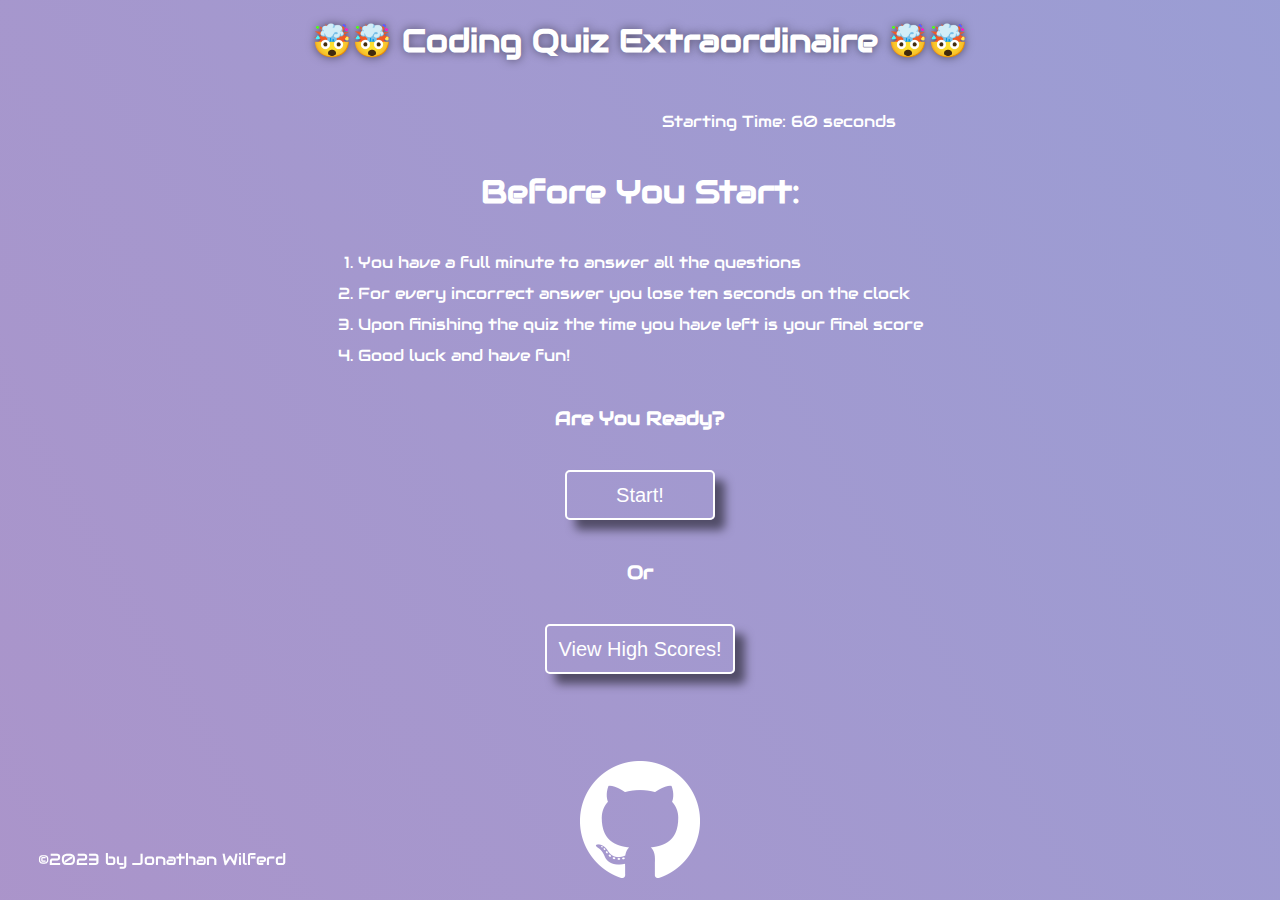
<file: index.html>
<!DOCTYPE html>
<html lang="en">
<head>
    <meta charset="UTF-8">
    <meta name="viewport" content="width=device-width, initial-scale=1.0">
    <title>Coding Quiz Extraordinaire</title>
    <link rel= "stylesheet" href = "assets/css/style.css">
    <link href="https://fonts.googleapis.com/css?family=Audiowide" rel="stylesheet">
</head>
    <body>
        
        <header id="header">
            <a href="https://jwilferd10.github.io/Coding-Quiz-Extraordinaire/" id="headerText">
                <h1><span class="headerEmoji">🤯🤯</span> Coding Quiz Extraordinaire <span class="headerEmoji">🤯🤯</span></h1>
            </a>
        </header>

        <!-- nav -->
        <section id="topBox" class="backGround">
            <!-- Timer -->
            <div class="counter" id="timer">Starting Time: 60 seconds</div> 
        </section>
        
        <!-- Main Page -->
        <section class="intro container" id="intro">
            <!-- Instructions Container -->
            <div class="introWrapper">
                <h1 class="letsAddSpace">Before You Start:</h1>
                <ol>
                    <li>You have a full minute to answer all the questions</li>
                    <li>For every incorrect answer you lose ten seconds on the clock</li>
                    <li>Upon finishing the quiz the time you have left is your final score</li>
                    <li>Good luck and have fun!</li>
                </ol>
            </div>

            <!-- User Options Container-->
           <div class="userOptions">
                <!-- Start Quiz -->
                <h3 class="letsAddSpace optionsText">Are You Ready?</h3>
                <button id="start-btn" class="btn"><span>Start! </span></button>

                <!-- View High Score -->
                <h3 class="letsAddSpace optionsText"> Or </h2>
                <button id="highscore" class="highscore btn">View High Scores!</button>
            </div>
        </section>

        <!-- Quiz Section -->
        <main class="start-quiz container hidden" id="quiz">
            <!-- Questions -->
            <h2 id="question">Questions</h2>
            <!-- Answers -->
            <p id="potentialAnswers"></p>
            <!-- Correct or Incorrect Messages-->
            <p class="progress"></p>
        </main>

        <!-- Results -->
        <section class= "container hidden" id="finalResults"></section>

        <!-- User Scores -->
        <section id="enterScore" class="enterScore hidden">
            <form method="POST">
                <div class="initialContainer">
                    <!-- Enter Initials -->
                    <label for="initials" class="initialsHeader">Enter Initials:</label>
                    <input    
                    type="text" 
                    id="initials" 
                    class="initialsBox"
                    name="initials" 
                    placeholder="Must be 2-5 Characters" 
                    required minlength="2" 
                    maxlength="5"
                    />
                    <button id="save" class="submitbtn">Submit</button>
                </div>
                <div id="msg"></div>
            </form>
        </section>

        <!-- Present Entered Initials and Time -->
        <section id="savedScore" class="container hidden">
            <h2>🎉🥳 Great Job! 🥳🎉</h2>
            <h3>Your saved score:</h3>

        </section>


        <!-- High Scores -->
        <section id="scoreSectionID"class="scoreSection hidden container">
            <h2 id="scoreHeader">High Scores</h2>
            <ul id="highScoresList"></ul>
            <btn id="homebtn" class="btn">Go Home</btn>
        </section>

        <!-- Project GitHub Link -->
        <section class="footerSection">
            <a href="https://github.com/jwilferd10/Code-Quiz" target="_blank">
                <img src="./assets/img/GitHub.png" alt="GitHub Logo and Link" id="footerImg">
            </a>
        </section>

        <!-- Footer -->
        <footer class="footerWrapper">
            <p class="footerText">&copy;2023 by Jonathan Wilferd</p>
        </footer>

        <script src="./assets/js/script.js"></script>
    </body>
</html>
</file>
<file: assets/css/style.css>
/* preventing undesired lines on header and footer */
* {
    margin: 0px;
    padding: 0px;
    box-sizing: border-box;
}

/* Used to switch HTML objects */
.hidden {
    display: none;
}

/* styling the background and adding a multi-colored image with animation */
body {
    background-color: #fff;
    height: 100%;
    width: 100%;
    background-image: linear-gradient(60deg, #ff6596, #60bef8, #d88cff);
    background-size: 2000% 2000%;
    animation: animatedGradient 15s infinite linear;
    font-family: "Audiowide", sans-serif;
    color: white
}

section {
    padding: 60px;
}

header {
    padding: 20px 35px;
}

#headerText {
    color: white;
    text-decoration: none;
}

header h1 {
    font-weight: bold;
    font-size: 32px;
    color: var(--tertiary-color);
    margin: 0;
    text-shadow: 0 0 10px rgba(0, 0, 0, 0.5);
    text-align: center;
}

#topBox {
    display: flex;
    flex-direction: row;
    justify-content: space-around;
    padding: 30px;
    float: right;
    padding-right: 30%
}

.intro ol {
    display: table;
    margin: 0 auto;
    text-align: start;
}

.intro ol li {
    margin: 10px 0;
}

.letsAddSpace {
    padding: 30px;
}

#start-btn{
    color: white;
    background-color: transparent;
    cursor: pointer;
    border: none;
    border: solid 2px white;
    border-radius: 5px;
    width: 150px;
    height: 50px;
    font-size: 20px;
    display: inline-block;
    box-shadow: 10px 10px 10px rgba(0, 0, 0, 0.5);
}

#start-btn:active {
    box-shadow: 10px 10px 10px #000;
    transform: translateY(4px);
}

#start-btn {
    animation: buttonShake 2.8s;
    animation-iteration-count: infinite;
}

#highscore {
    animation: buttonShake 3s;
    animation-iteration-count: infinite;
}

#question {
    margin: 50px;
}

.potentialAnswer {
    display: table;
    margin: 30px 0;  
    margin-left: auto;
    margin-right: auto; 
    background-color: transparent;
    cursor: pointer;
    border: none;
    border: solid 2px white;
    border-radius: 5px;
    width: 175px;
    height: 50px;
    font-size: 20px;
    box-shadow: 10px 10px 10px rgba(0, 0, 0, 0.5);
    text-align: center;
    color: white;
}

.potentialAnswer:hover {
    animation: buttonShake 0.5s;
    animation-iteration-count: infinite;
}

.potentialAnswer:active {
    animation: stop;
    box-shadow: 10px 10px 10px #000;
    transform: translateY(4px);
}


.initialContainer {
    position: relative;
    top: 6.5rem;
    right: 0.5rem;
}

.initialsBox{
    background-color: transparent;
    height: 1.8rem;
    width: 11.5rem;
    padding-left: 2.5px;
    padding-top: 1px;
    padding-bottom: 1px;
    font-size: small;
    font-family: "Audiowide", sans-serif;
    border-color: white;
    border-radius: 5px;
    border-style: double;
    color: white;
    
    box-shadow: 10px 10px 10px rgb(0 0 0 / 50%);
}

.submitbtn {
    width: 6rem;
    color: white;
    background-color: transparent;
    cursor: pointer;
    border: solid 2px white;
    border-radius: 5px;
    height: 2.5rem;
    font-size: 1.2rem;
    display: inline-block;
    box-shadow: 10px 10px 10px rgb(0 0 0 / 50%);
    position: relative;
    left: 1rem;
}

.returnBtn {
    position: relative;
    top: 7.5rem; 
    left: 0.1rem;
}

.alertUserScore {
    position: relative;
    top: 0rem;
    left: 0.5rem;
}

.btn {
    margin: 10px;
    padding: 5px;
    width: 190px;
    color: white;
    background-color: transparent;
    cursor: pointer;
    border: none;
    border: solid 2px white;
    border-radius: 5px;
    height: 50px;
    font-size: 20px;
    display: inline-block;
    box-shadow: 10px 10px 10px rgba(0, 0, 0, 0.5);
}

.btn:hover {
    animation: buttonShake 0.5s;

    animation-iteration-count: infinite;
}

.btn:active {
    animation: stop;
    box-shadow: 10px 10px 10px #000;
    transform: translateY(4px);
}


.enterScore {
    position: relative;
    text-align: center;
}

#scoreHeader {
    padding-bottom: 20px;
    font-size: 2.0rem;
}

.userScore {
    list-style: none;
    font-size: 1.3rem;
    padding-top: 20px;
    padding-bottom: 20px;
}

#homebtn {
    margin-top: 1.5rem;
    padding-top: 0.5rem;
}

.container {
    padding: 60px;
    text-align: center;
}

/* footer style */
.footerWrapper {
    position: fixed;
    padding: 20px 35px;
    left: 0;
    right: 0;
    bottom: 0;
    width: 100%;
    text-align: left; 
}

.footerText {
    position: absolute;
    bottom: 30px;
    padding-left: 3px;
}

#footerImg {
    display: block;
    margin-left: auto;
    margin-right: auto;
    position: fixed;
    padding: 20px 35px;
    left: 0;
    right: 0;
    bottom: 0;
    text-align: left; 
}

/* animations for the background */
@keyframes animatedGradient {
    0% {
        background-position: 0 85%;
    }
    50% {
        background-position: 100% 20%;
    }
    100% {
        background-position: 0% 85%;
    }

}

/* buttonShake animation */
@keyframes buttonShake {
    0% { transform: translate(1px, 1px) rotate(0deg); }
    10% { transform: translate(-1px, -2px) rotate(-1deg); }
    20% { transform: translate(-3px, 0px) rotate(1deg); }
    30% { transform: translate(3px, 2px) rotate(0deg); }
    40% { transform: translate(1px, -1px) rotate(1deg); }
    50% { transform: translate(-1px, 2px) rotate(-1deg); }
    60% { transform: translate(-3px, 1px) rotate(0deg); }
    70% { transform: translate(3px, 1px) rotate(-1deg); }
    80% { transform: translate(-1px, -1px) rotate(1deg); }
    90% { transform: translate(1px, 2px) rotate(0deg); }
    100% { transform: translate(1px, -2px) rotate(-1deg); }
}

/* Media Queries */
@media (max-width: 746px) {
    .letsAddSpace {
        padding: 0px;
    }
    
    .container {
        padding: 0px;
    }

    .headerEmoji {
        display: none;
    }

    #topBox {
        float: none;
        padding-right: initial;
        padding-left: unset;
    }

    .counter {
        text-align: center;
    }

    .intro ol {
        display: flex;
        flex-wrap: wrap;
        padding: 7% 35%;
        text-align: unset; 
        padding-bottom: 25px
    }

    .userOptions {
        margin-top: 0%; 
        margin-bottom: -17%;
    }

    .optionsText {
        padding: 12px;
    }

    #finalResults {
        padding-bottom: 25%;
    }

    .enterScore {
        padding-bottom: 25%;
        margin-top: -10%;
    }

    .footerSection {
        padding: 60px;
        padding-bottom: 10px;
        padding-top: 30%;
    }

    #footerImg {
        position: relative;
        padding: 0px 35px;
    }
    
    .footerWrapper {
        position: unset;
        padding: 0px 35px
    }

    .footerText {
        position: unset;
        padding-left: 0px;
        text-align: center;
    }
}

@media (max-width: 650px) {
    .footerSection {
        padding-top: 35%;
    }
}

@media (max-width: 570px) {
    .alertUserScore {
        top: 8rem;
    }
    
    .initialContainer {
        top: 15.5rem;
    }
    
    .submitbtn {
        left: 0.5rem;
        top: 0rem;
    }
    
    .returnBtn {
        top: 18.5rem;
    }

    .enterScore {
        padding-bottom: 50%;
        margin-top: -30%;
    }
}

@media (max-width: 548px) {
    .intro ol {
        padding: 7% 22%;
    }

    .start-quiz {
        padding-bottom: 19%;
    }

    .footerSection {
        padding-top: 40%;
    }

    .enterScore {
        padding-bottom: 45%;
    } 

    #savedScore {
        padding: 0px;
        padding-bottom: 92%;
    }
}

@media (max-width: 528px) {
    .submitbtn {
        top: 1.5rem;
    }

    .enterScore {
        padding-bottom: 50%;
        margin-top: -40%;
    }
}

@media (max-width: 426px) {
    .submitbtn {
        top: 0.2rem;
    }

    #savedScore{
        padding-bottom: 34%;
    }

    #scoreSectionID {
        padding-bottom: 2%;
    }

    .enterScore {
        padding-bottom: 54%;
    }
}

@media (max-width: 404px) {
    .initialContainer {
        top: 16.5rem; 
    }

    .initialsHeader {
        margin-left: 1rem;
    }

    .initialsBox {
        width: 15rem;
        padding-left: 14%;
        margin-left: 1rem;
    }

    .submitbtn {
        top: 1.5rem;
    }

    #scoreSectionID {
        padding-bottom: 5%;
        padding: 0%;
    }

    .enterScore {
        padding-bottom: 73%;
        margin-top: -50%;
    }
}

@media (max-width: 363px) {
    .failedQuizStyle {
        font-size: 110%
    }

    .start-quiz {
        padding-bottom: 45%;
    }
    
    .alertUserScore {
        font-size: 1rem;
    }

    #savedScore {
        padding-bottom: 50%;
    }

    #scoreSectionID {
        padding-bottom: 10%;
    }

    .enterScore {
        padding-bottom: 96%;
        margin-top: -67%;
    }
}

@media (max-width: 350px) {
    .intro ol {
        display: flex;
        flex-wrap: wrap;
        padding: 60px;
        margin-top: -50px;
        text-align: center;
    }

    .userOptions {
        margin-top: -15%   
    }

    .initialsBox {
        margin-left: 0rem;
    }

    #scoreSectionID {
        padding-bottom: 15%;
    }
}

@media (max-width: 328px) {
    .alertUserScore {
        font-size: 86%;
    }

    .initialsHeader {
        margin-left: 2rem;
    }

    .initialsBox {
        width: 15rem;
        padding-left: 15%;
    }

    .submitbtn {
        margin-left: 1rem;
    }

    .returnBtn {
        right: 0.5rem;
    }

    #savedScore {
        padding-bottom: 61%;
    }

    #scoreSectionID {
        padding-bottom: 20%;
    }
}
</file>
